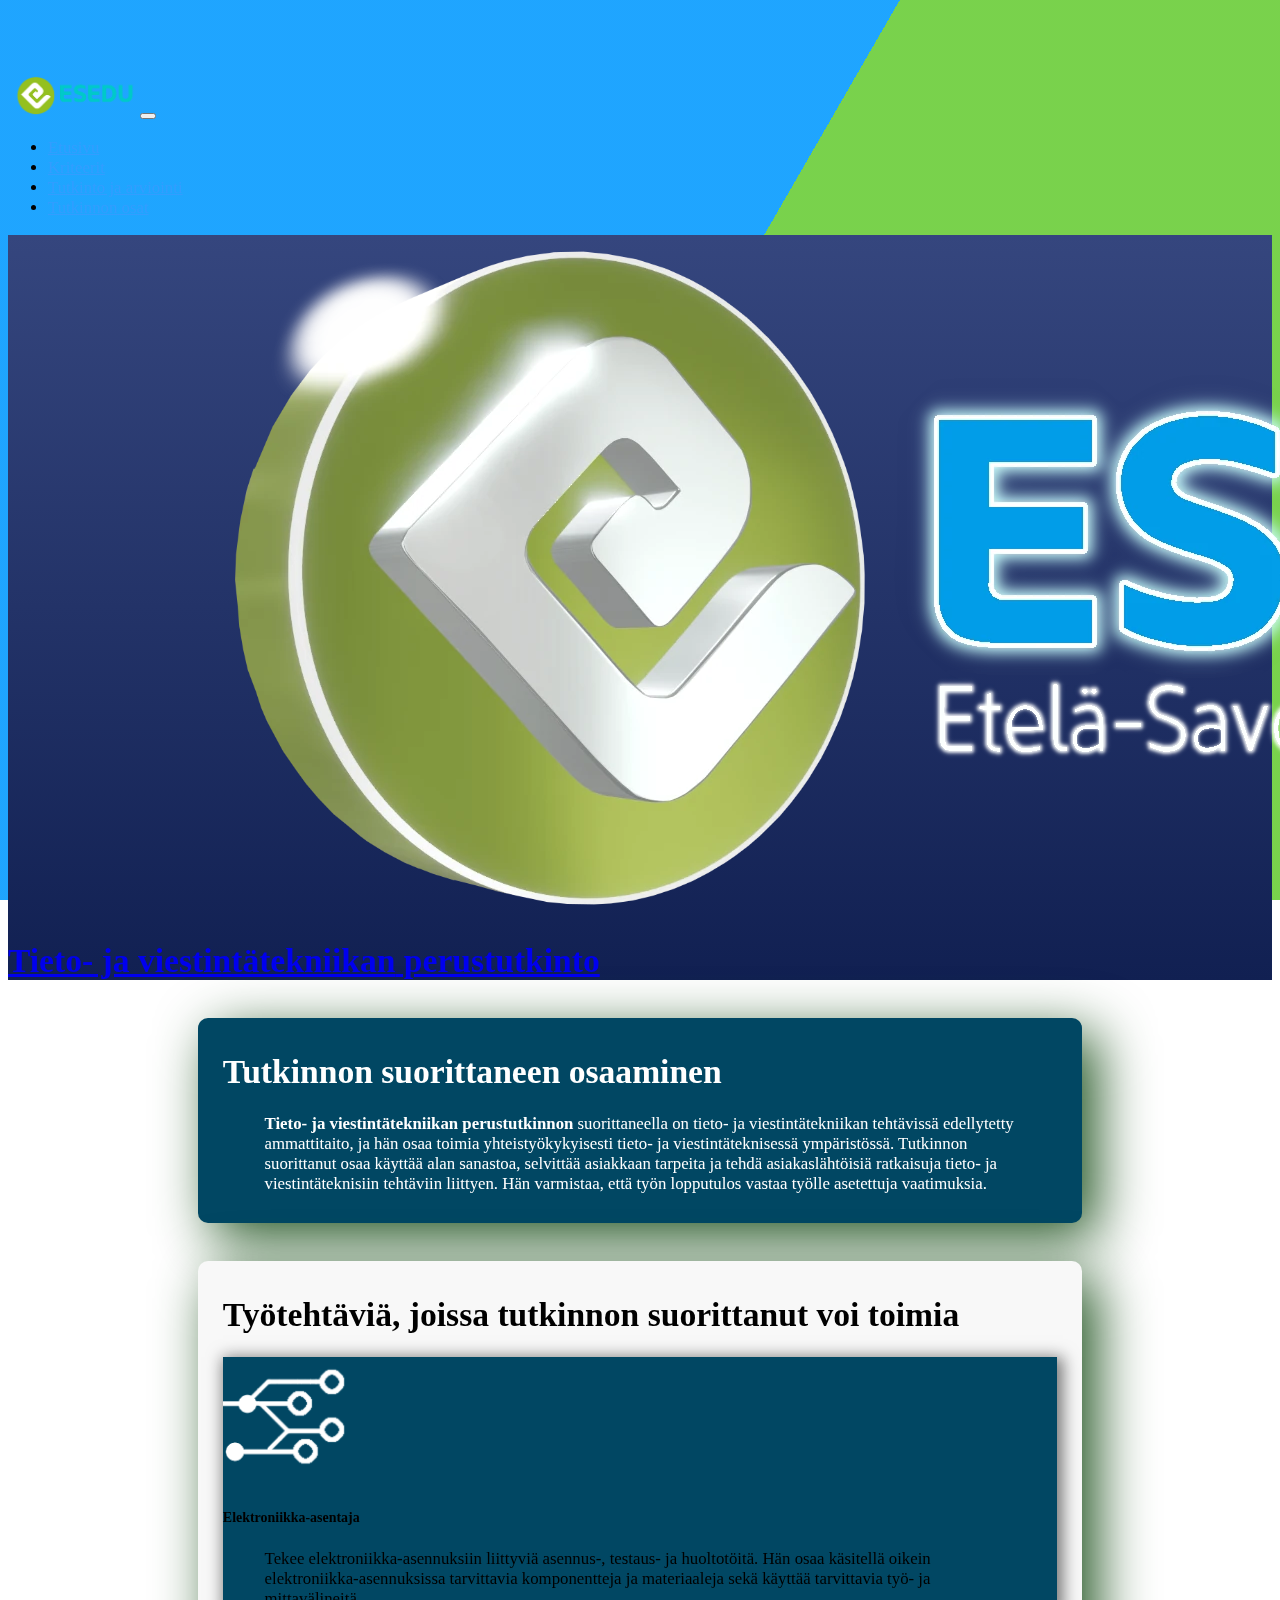
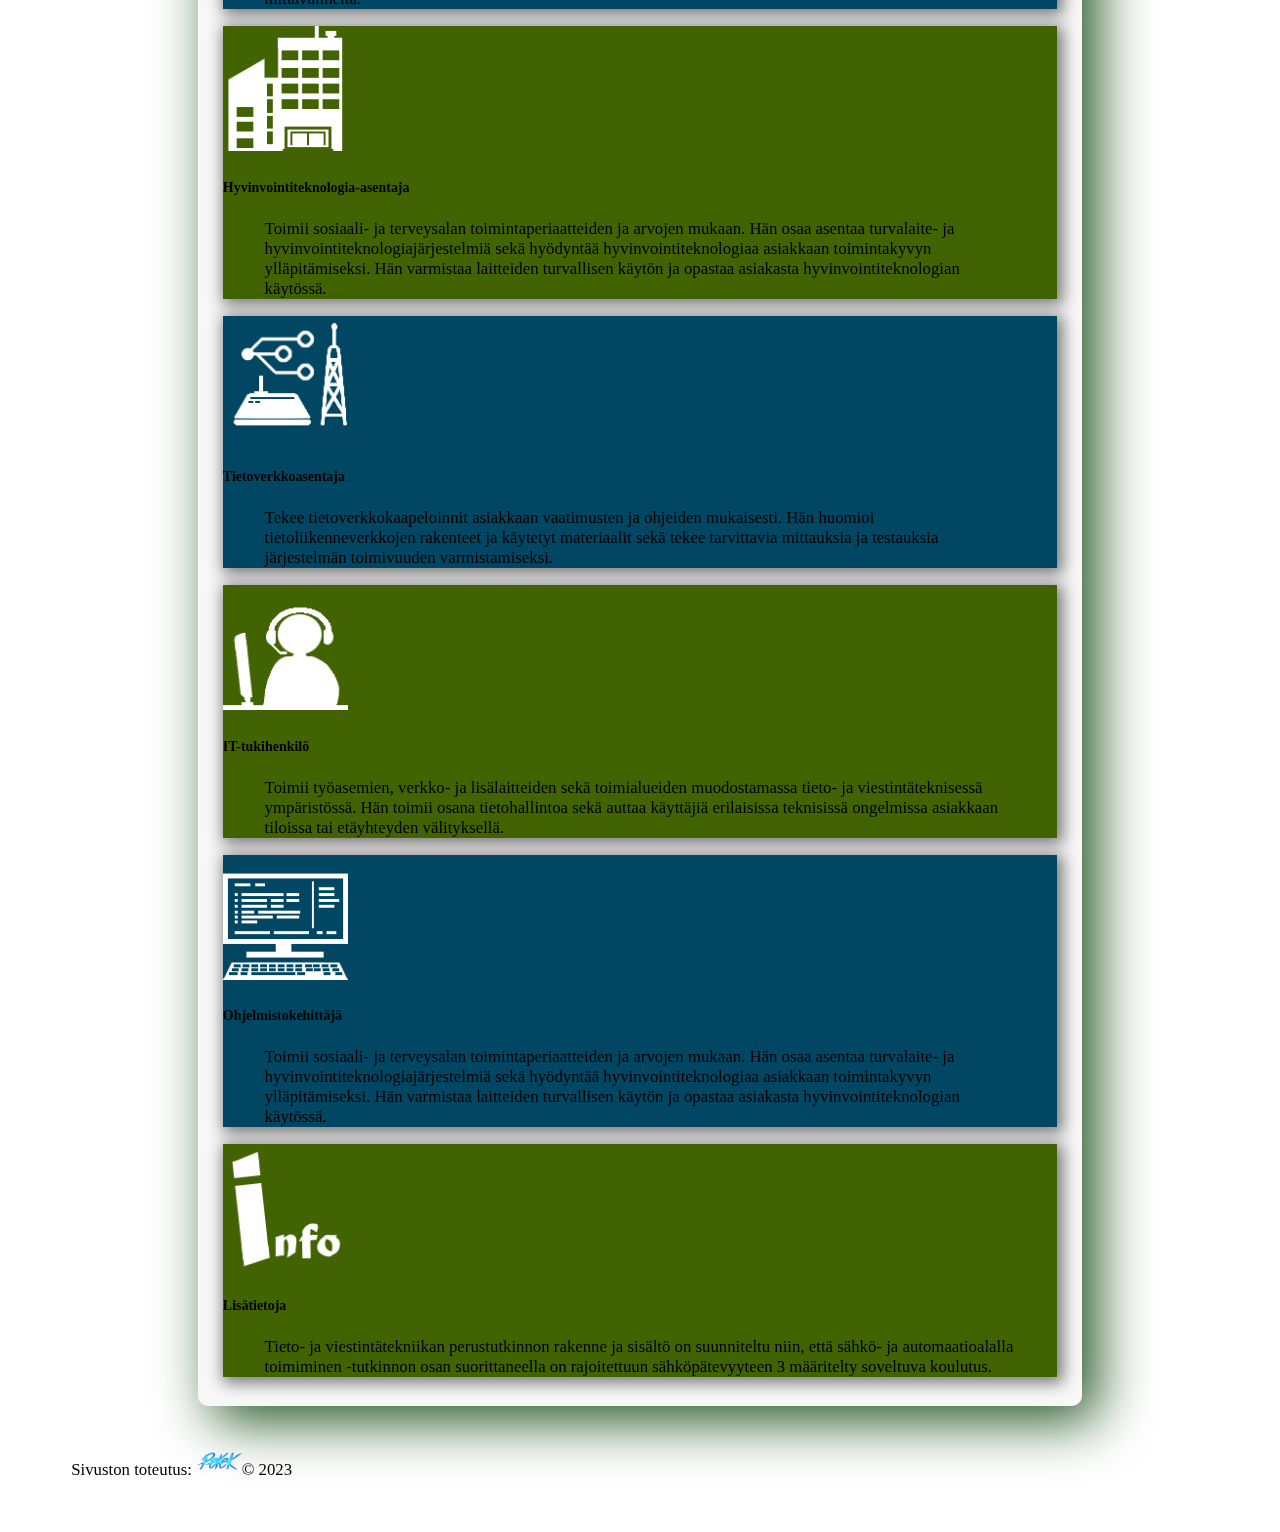
<file: index.html>
<!doctype html>
<html lang="fi">

    <head>
        <meta charset="utf-8">
        <meta name="viewport" content="width=device-width, initial-scale=1">
        <link href="https://cdn.jsdelivr.net/npm/bootstrap@5.3.1/dist/css/bootstrap.min.css"
            rel="stylesheet"
            integrity="sha384-4bw+/aepP/YC94hEpVNVgiZdgIC5+VKNBQNGCHeKRQN+PtmoHDEXuppvnDJzQIu9"
            crossorigin="anonymous">
        <link rel="stylesheet" href="./css/style.css">
        <title>Tieto- ja viestintä­tekniikan perus­tutkinto</title>
    </head>

    <body>
        
        <!-- Navigointi palkki-->

        <nav class="navbar navbar-expand-lg bg-dark navbar-dark fixed-top">    
            <div class="container">
                <a class="navbar-brand img-hover" href="https://esedu.fi/" target="_blank">
                    <img src="./kuvat/esedu_logo.webp" alt="&nbsp;&nbsp;Esedu" width="128"></a>
                <button
                    class="navbar-toggler"
                    type="button"
                    data-bs-toggle="collapse"
                    data-bs-target="#navmenu">
                    <span class="navbar-toggler-icon"></span>    
                </button>

                <div class="collapse navbar-collapse" id="navmenu">
                    <ul class="navbar-nav ms-auto">
                        <li class="nav-item"><a href="index.html" class="nav-link">Etusivu</a></li>
                        <li class="nav-item"><a href="kriteerit.html" class="nav-link">Kriteerit</a></li>
                        <li class="nav-item"><a href="tutkinto_ja_arviointi.html" class="nav-link">Tutkinto ja arviointi</a></li>
                        <li class="nav-item"><a href="tutkinnonosat.html" class="nav-link">Tutkinnon osat</a></li>
                    </ul>
                </div>
            </div>  
        </nav>

        <!-- Showcase osio -->

        <section class="p-2 text-center" style="background-image: linear-gradient(rgb(53, 70, 126), rgb(17, 32, 82));">
            <div class="container">              
                <img class="img-fluit w-50 pt-3" src="./kuvat/esedu3Dlogo.webp" alt="Esedu">
                    <a class="text-decoration-none" href="https://opintopolku.fi/konfo/fi/toteutus/1.2.246.562.17.00000000000000004655" target="_blank">
                    <h1 class="txt-hover my-3"><span class="text-warning">Tieto- ja viestintä­tekniikan</span><span class="text-info"> perus­tutkinto</span></h1></a>
            </div>
        </section>

        <!-- Sisältö -->    
    
        <main>
            <section class="sisalto1 fst-italic px-5 py-3" style="color: white; background-color: var(--sininen);"> 
                    <h1>Tutkinnon suorittaneen osaaminen</h1>
                        <p class="fs-5 px-5"><strong>Tieto- ja viestintätekniikan perustutkinnon</strong> suorittaneella on
                            tieto- ja viestintätekniikan tehtävissä edellytetty ammattitaito,
                            ja hän osaa toimia yhteistyökykyisesti tieto- ja viestintäteknisessä ympäristössä.
                            Tutkinnon suorittanut osaa käyttää alan sanastoa, selvittää asiakkaan tarpeita
                            ja tehdä asiakaslähtöisiä ratkaisuja tieto- ja viestintäteknisiin tehtäviin liittyen.
                            Hän varmistaa, että työn lopputulos vastaa työlle asetettuja vaatimuksia.</p>
            </section>
                
           <section class="sisalto1 pb-5">
                <h1>Työtehtäviä, joissa tutkinnon suorittanut voi toimia</h1>
                <div class="container">
                    <div class="row gy-4 mt-2 mb-4">
                        <div class="col-md">
                            <div class="card h-100 card-color-1 text-white text-center">
                                <a href="https://opintopolku.fi/konfo/fi/toteutus/1.2.246.562.17.00000000000000004655" target="_blank"><img class="img-hover mt-2" src="./kuvat/ea.webp" alt="&nbsp;&nbsp;ESEDU: elektroniikka-asentaja"></a>
                                <div class="card-body">
                                    <h5 class="card-title fw-bold text-start">Elektroniikka-asentaja</h5>
                                    <p class="card-text text-start">Tekee elektroniikka-asennuksiin
                                        liittyviä asennus-, testaus- ja huoltotöitä. 
                                        Hän osaa käsitellä oikein elektroniikka-asennuksissa
                                        tarvittavia komponentteja ja materiaaleja sekä käyttää
                                        tarvittavia työ- ja mittavälineitä.</p>
                                </div>
                            
                            </div>
                
                        </div>
                        <div class="col-md">
                            <div class="card h-100 card-color-2 text-white text-center">
                                <a href="https://esedu.fi/koulutustarjonta/hyvinvointiteknologia-asentaja-verkko-opintoina/" target="_blank"><img class="img-hover mt-2" src="./kuvat/ha.webp" alt="&nbsp;&nbsp;ESEDU: hyvinvointiteknologia-asentaja"></a>
                                <div class="card-body">
                                    <h5 class="card-title fw-bold text-start">Hyvinvointiteknologia-asentaja</h5>
                                    <p class="card-text text-start">Toimii sosiaali- ja terveysalan
                                        toimintaperiaatteiden ja arvojen mukaan. Hän osaa asentaa
                                        turvalaite- ja hyvinvointiteknologiajärjestelmiä sekä hyödyntää
                                        hyvinvointiteknologiaa asiakkaan toimintakyvyn ylläpitämiseksi.
                                        Hän varmistaa laitteiden turvallisen käytön ja opastaa asiakasta
                                        hyvinvointiteknologian käytössä.</p>
                                </div>
                            </div>

                        </div>
                        <div class="col-md">
                            <div class="card h-100 card-color-1 text-white text-center">
                                <a href="https://esedu.fi/koulutustarjonta/tietoverkkoasentaja/" target="_blank"><img class="img-hover mt-2" src="./kuvat/ta.webp" alt="&nbsp;&nbsp;ESEDU: tietoverkkoasentaja"></a>
                                <div class="card-body">
                                    <h5 class="card-title fw-bold text-start">Tietoverkkoasentaja</h5>
                                    <p class="card-text text-start">Tekee tietoverkkokaapeloinnit asiakkaan
                                        vaatimusten ja ohjeiden mukaisesti. Hän huomioi tietoliikenneverkkojen
                                        rakenteet ja käytetyt materiaalit sekä tekee tarvittavia
                                        mittauksia ja testauksia järjestelmän toimivuuden varmistamiseksi.</p>
                                </div>
                            </div>
                        </div>
                    </div>

                    <div class="row gy-4">
                        <div class="col-md">
                            <div class="card h-100 card-color-2 text-white text-center">
                                <a href="https://esedu.fi/koulutustarjonta/it-tukihenkilo/" target="_blank"><img class="img-hover mt-2" src="./kuvat/it.webp" alt="&nbsp;&nbsp;ESEDU: it-tukihenkilö"></a>
                                <div class="card-body">
                                    <h5 class="card-title fw-bold text-start">IT-tukihenkilö</h5>
                                    <p class="card-text text-start">Toimii työasemien, verkko- ja lisälaitteiden
                                        sekä toimialueiden muodostamassa tieto- ja viestintäteknisessä
                                        ympäristössä. Hän toimii osana tietohallintoa sekä auttaa käyttäjiä
                                        erilaisissa teknisissä ongelmissa asiakkaan tiloissa tai etäyhteyden
                                        välityksellä.</p>
                                </div>
                            </div>
                        </div>

                        <div class="col-md">
                            <div class="card h-100 card-color-1 text-white text-center">
                                <a href="https://esedu.fi/koulutustarjonta/ohjelmistokehittaja/" target="_blank"><img class="img-hover mt-2" src="./kuvat/ok.webp" alt="&nbsp;&nbsp;ESEDU: ohjelmistokehittäjä"></a>
                                <div class="card-body">
                                    <h5 class="card-title fw-bold text-start">Ohjelmistokehittäjä</h5>
                                    <p class="card-text text-start">Toimii sosiaali- ja terveysalan
                                        toimintaperiaatteiden ja arvojen mukaan. Hän osaa asentaa
                                        turvalaite- ja hyvinvointiteknologiajärjestelmiä sekä hyödyntää
                                        hyvinvointiteknologiaa asiakkaan toimintakyvyn ylläpitämiseksi.
                                        Hän varmistaa laitteiden turvallisen käytön ja opastaa asiakasta
                                        hyvinvointiteknologian käytössä.</p>
                                </div>
                            </div>
                        </div>
                        
                        <div class="col-md">
                            <div class="card h-100 card-color-2 text-white text-center">
                                <a href="https://esedu.fi/opiskelijalle/usein-kysyttya-opiskelusta/" target="_blank"><img class="img-hover mt-2" src="./kuvat/in.webp" alt="&nbsp;&nbsp;ESEDU: info"></a>
                                <div class="card-body">
                                    <h5 class="card-title fw-bold text-start">Lisätietoja</h5>
                                    <p class="card-text text-start">Tieto- ja viestintätekniikan perustutkinnon
                                        rakenne ja sisältö on suunniteltu niin, että sähkö- ja automaatioalalla
                                        toimiminen -tutkinnon osan suorittaneella on rajoitettuun
                                        sähköpätevyyteen 3 määritelty soveltuva koulutus.</p>
                                </div>
                            </div>
                        </div>
                    </div>
                </div>
            </section>
        </main>

        <!-- Footer -->

        <footer class="p-2 bg-dark text-white text-center position-relative">
            <div class="container">
                <p style="transform: translateY(30%);">Sivuston toteutus: <a href="https://www.youtube.com/@PetriKamarainen/videos" target="_blank">
                    <img class="img-hover img-size mx-1" src="./kuvat/petek_logo.webp" alt="&nbsp;&nbsp;PeteK"></a>&copy; 2023</p>
                <a href="#" class="position-absolute bottom-0 end-0 px-3 py-3">
                    <img class="txt-hover" src="./kuvat/nuoli.webp" alt="&nbsp;&nbsp;ALKUUN" width="30"></a>
            </div>
        </footer>

        <script src="https://cdn.jsdelivr.net/npm/bootstrap@5.3.1/dist/js/bootstrap.bundle.min.js"
                integrity="sha384-HwwvtgBNo3bZJJLYd8oVXjrBZt8cqVSpeBNS5n7C8IVInixGAoxmnlMuBnhbgrkm"
                crossorigin="anonymous">
        </script>

        <!-- Background animaatio -->

        <div class="bg1"></div>
        <div class="bg1 bg2"></div>
        <div class="bg1 bg3"></div>
    </body>
</html>
</file>
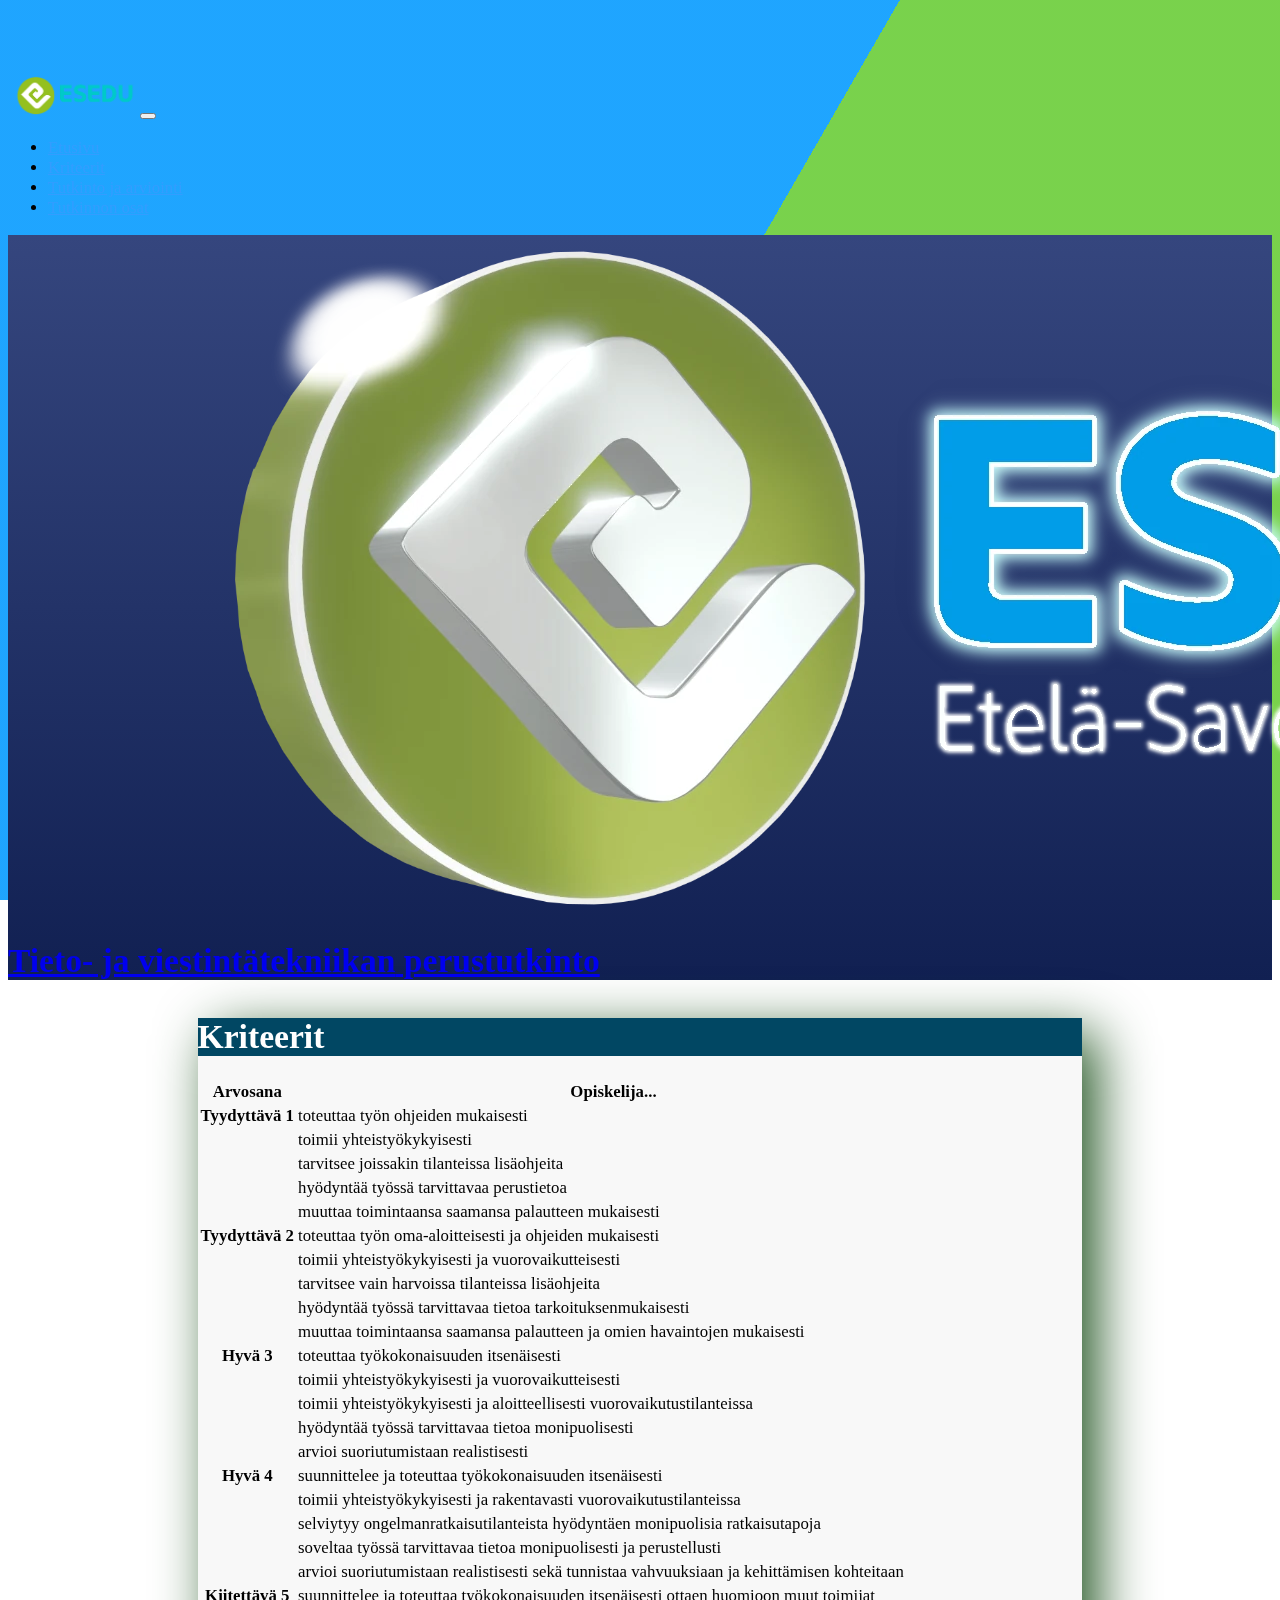
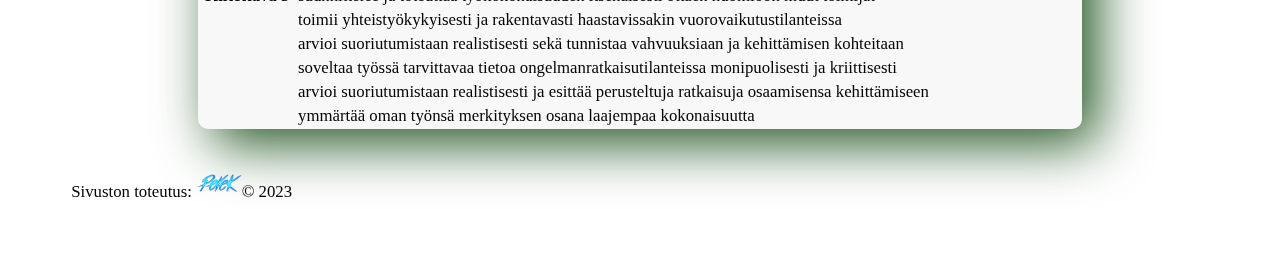
<file: kriteerit.html>
<!doctype html>
<html lang="fi">

    <head>
      <meta charset="utf-8">
      <meta name="viewport" content="width=device-width, initial-scale=1">
      <link href="https://cdn.jsdelivr.net/npm/bootstrap@5.3.1/dist/css/bootstrap.min.css"
          rel="stylesheet"
          integrity="sha384-4bw+/aepP/YC94hEpVNVgiZdgIC5+VKNBQNGCHeKRQN+PtmoHDEXuppvnDJzQIu9"
          crossorigin="anonymous">
      <link rel="stylesheet" href="./css/style.css">
      <title>Tieto- ja viestintä­tekniikan perus­tutkinto</title>
    </head>

    <body>

        <!-- Navigointi palkki-->

        <nav class="navbar navbar-expand-lg bg-dark navbar-dark fixed-top">    
            <div class="container">
                <a class="navbar-brand img-hover" href="https://esedu.fi/" target="_blank">
                    <img src="./kuvat/esedu_logo.webp" alt="&nbsp;&nbsp;Esedu" width="128"></a>
                <button
                    class="navbar-toggler"
                    type="button"
                    data-bs-toggle="collapse"
                    data-bs-target="#navmenu">
                    <span class="navbar-toggler-icon"></span>    
                </button>

                <div class="collapse navbar-collapse" id="navmenu">
                    <ul class="navbar-nav ms-auto">
                        <li class="nav-item"><a href="index.html" class="nav-link">Etusivu</a></li>
                        <li class="nav-item"><a href="kriteerit.html" class="nav-link">Kriteerit</a></li>
                        <li class="nav-item"><a href="tutkinto_ja_arviointi.html" class="nav-link">Tutkinto ja arviointi</a></li>
                        <li class="nav-item"><a href="tutkinnonosat.html" class="nav-link">Tutkinnon osat</a></li>
                    </ul>
                </div>
            </div>  
        </nav>

        <!-- Showcase osio -->

        <section class="p-2 text-center" style="background-image: linear-gradient(rgb(53, 70, 126), rgb(17, 32, 82));">
            <div class="container">              
              <img class="img-fluit w-50 pt-3" src="./kuvat/esedu3Dlogo.webp" alt="Esedu">
                    <a class="text-decoration-none" href="https://esedu.fi/hakijalle/aloittaville-opiskelijoille/tieto-ja-viestintatekniikan-perustutkinto-tietoa-aloittavalle/" target="_blank">
                    <h1 class="txt-hover my-3"><span class="text-warning">Tieto- ja viestintä­tekniikan</span><span class="text-info"> perus­tutkinto</span></h1></a>
            </div>
        </section>


        <!-- Sisältö -->

        <main class="sisalto2 rounded-bottom-4">
          <section class="sisalto-otsikko py-1 rounded-top-3">
              <h1 class="px-4 pt-3 pb-4">Kriteerit</h1>
          </section>

            <table class="table table-bordered table-hover" style="border-radius: 10px; overflow: hidden;">
                <thead>
                  <tr class="table-info alaviiva">
                    <th class="text-center fs-5" scope="col">Arvosana</th>
                    <th class="fs-5" scope="col">Opiskelija...</th>
                  </tr>
                </thead>

                <tbody>        
                  <tr class="table-success">
                    <th class="text-center" scope="row">Tyydyttävä 1</th>
                    <td>toteuttaa työn ohjeiden mukaisesti</td>
                  </tr>
                  <tr class="table-success">
                    <th></th>
                    <td>toimii yhteistyökykyisesti</td>
                  </tr>
                  <tr class="table-success">
                    <th></th>
                    <td>tarvitsee joissakin tilanteissa lisäohjeita</td>
                  </tr>
                  <tr class="table-success">
                    <th></th>
                    <td>hyödyntää työssä tarvittavaa perustietoa</td>
                  </tr>
                  <tr class="table-success alaviiva">
                    <th></th>
                    <td>muuttaa toimintaansa saamansa palautteen mukaisesti</td>
                  </tr>         

                  <tr class="table-primary">
                    <th class="text-center" scope="row">Tyydyttävä 2</th>
                    <td>toteuttaa työn oma-aloitteisesti ja ohjeiden mukaisesti</td>
                  </tr>
                  <tr class="table-primary">
                    <th></th>
                    <td>toimii yhteistyökykyisesti ja vuorovaikutteisesti</td>
                  </tr>
                  <tr class="table-primary">
                    <th></th>
                    <td>tarvitsee vain harvoissa tilanteissa lisäohjeita</td>
                  </tr>
                  <tr class="table-primary">
                    <th></th>
                    <td>hyödyntää työssä tarvittavaa tietoa tarkoituksenmukaisesti</td>
                  </tr>
                  <tr class="table-primary alaviiva">
                    <th></th>
                    <td>muuttaa toimintaansa saamansa palautteen ja omien havaintojen mukaisesti</td>
                  </tr>

                  <tr class="table-success">
                    <th class="text-center" scope="row">Hyvä 3</th>
                    <td>toteuttaa työkokonaisuuden itsenäisesti</td>
                  </tr>
                  <tr class="table-success">
                    <th></th>
                    <td>toimii yhteistyökykyisesti ja vuorovaikutteisesti</td>
                  </tr>
                  <tr class="table-success">
                    <th></th>
                    <td>toimii yhteistyökykyisesti ja aloitteellisesti vuorovaikutustilanteissa</td>
                  </tr>
                  <tr class="table-success">
                    <th></th>
                    <td>hyödyntää työssä tarvittavaa tietoa monipuolisesti</td>
                  </tr>
                  <tr class="table-success alaviiva">
                    <th></th>
                    <td>arvioi suoriutumistaan realistisesti</td>
                  </tr>

                  <tr class="table-primary">
                    <th class="text-center" scope="row">Hyvä 4</th>
                    <td>suunnittelee ja toteuttaa työkokonaisuuden itsenäisesti</td>
                  </tr>
                  <tr class="table-primary">
                    <th></th>
                    <td>toimii yhteistyökykyisesti ja rakentavasti vuorovaikutustilanteissa</td>
                  </tr>
                  <tr class="table-primary">
                    <th></th>
                    <td>selviytyy ongelmanratkaisutilanteista hyödyntäen monipuolisia ratkaisutapoja</td>
                  </tr>
                  <tr class="table-primary">
                    <th></th>
                    <td>soveltaa työssä tarvittavaa tietoa monipuolisesti ja perustellusti</td>
                  </tr>
                  <tr class="table-primary alaviiva">
                    <th></th>
                    <td>arvioi suoriutumistaan realistisesti sekä tunnistaa vahvuuksiaan ja kehittämisen kohteitaan</td>
                  </tr>

                  <tr class="table-success">
                    <th class="text-center" scope="row">Kiitettävä 5</th>
                    <td>suunnittelee ja toteuttaa työkokonaisuuden itsenäisesti ottaen huomioon muut toimijat</td>
                  </tr>
                  <tr class="table-success">
                    <th></th>
                    <td>toimii yhteistyökykyisesti ja rakentavasti haastavissakin vuorovaikutustilanteissa</td>
                  </tr>
                  <tr class="table-success">
                    <th></th>
                    <td>arvioi suoriutumistaan realistisesti sekä tunnistaa vahvuuksiaan ja kehittämisen kohteitaan</td>
                  </tr>
                  <tr class="table-success">
                    <th></th>
                    <td>soveltaa työssä tarvittavaa tietoa ongelmanratkaisutilanteissa monipuolisesti ja kriittisesti</td>
                  </tr>
                  <tr class="table-success">
                    <th></th>
                    <td>arvioi suoriutumistaan realistisesti ja esittää perusteltuja ratkaisuja osaamisensa kehittämiseen</td>
                  </tr>
                  <tr class="table-success alaviiva">
                    <th></th>
                    <td>ymmärtää oman työnsä merkityksen osana laajempaa kokonaisuutta</td>
                  </tr>
                </tbody>
            </table>
        </main>

        <!-- Footer -->
        
        <footer class="p-2 bg-dark text-white text-center position-relative">
            <div class="container">
              <p style="transform: translateY(30%);">Sivuston toteutus: <a href="https://www.youtube.com/@PetriKamarainen/videos" target="_blank">
                <img class="img-hover img-size mx-1" src="./kuvat/petek_logo.webp" alt="&nbsp;&nbsp;PeteK"></a>&copy; 2023</p>
                <a href="#" class="position-absolute bottom-0 end-0 px-3 py-3">
                    <img class="txt-hover" src="./kuvat/nuoli.webp" alt="&nbsp;&nbsp;ALKUUN" width="30"></a>
            </div>
        </footer>
    
        <script src="https://cdn.jsdelivr.net/npm/bootstrap@5.3.1/dist/js/bootstrap.bundle.min.js"
                integrity="sha384-HwwvtgBNo3bZJJLYd8oVXjrBZt8cqVSpeBNS5n7C8IVInixGAoxmnlMuBnhbgrkm"
                crossorigin="anonymous">
        </script>

        <!-- Background animaatio -->

        <div class="bg1"></div>
        <div class="bg1 bg2"></div>
        <div class="bg1 bg3"></div>
    </body>
</html>
</file>
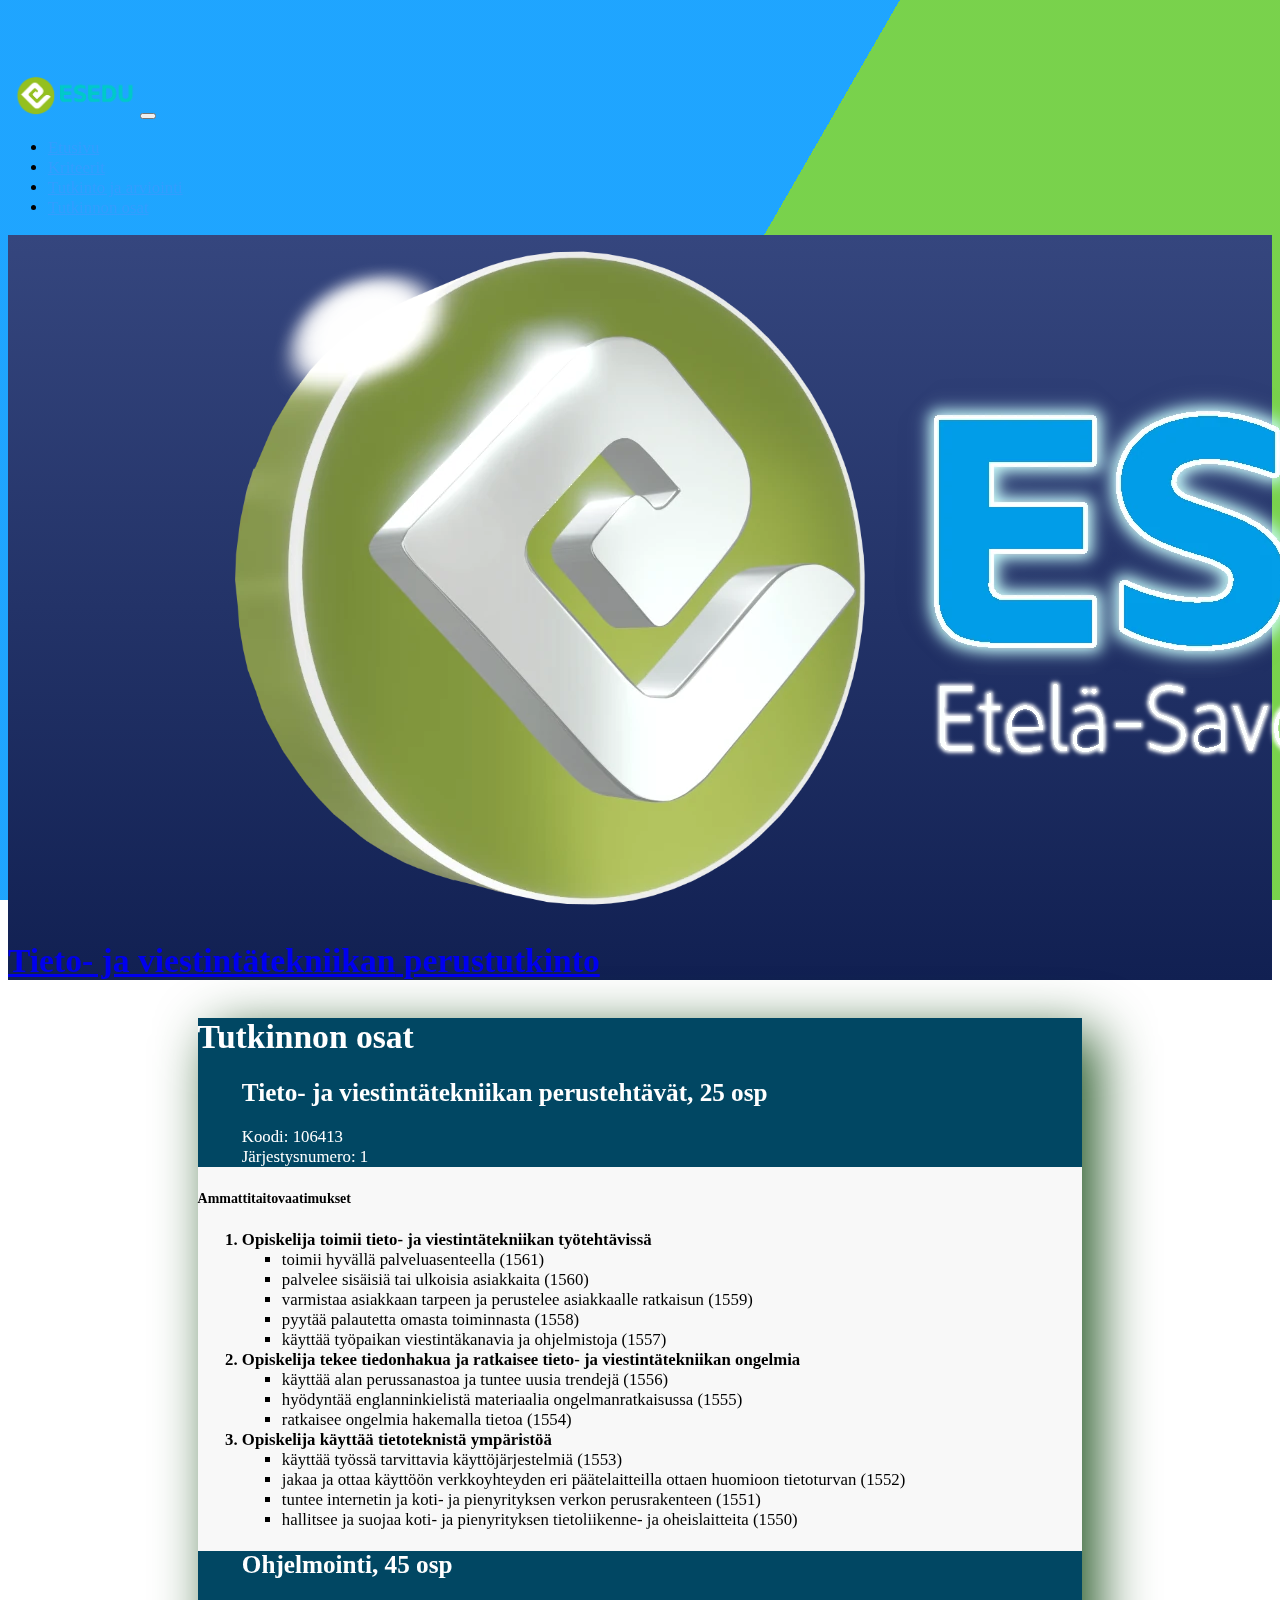
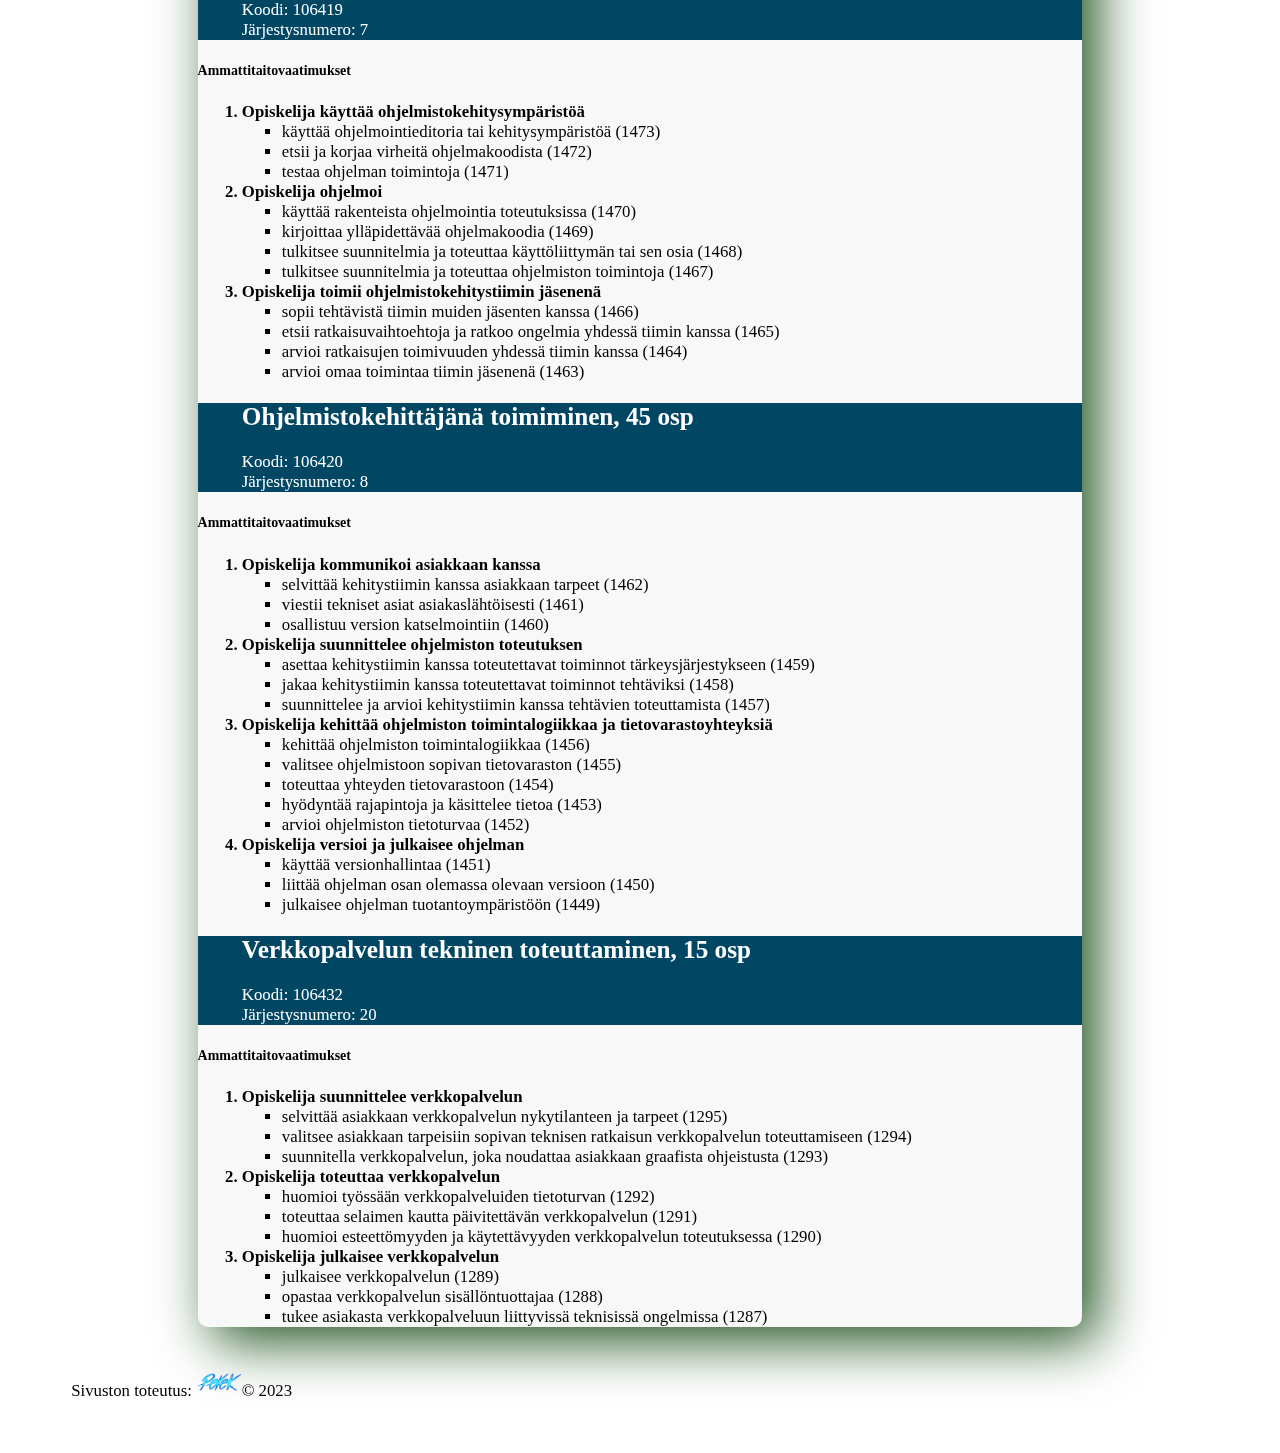
<file: tutkinnonosat.html>
<!doctype html>
<html lang="fi">

    <head>
      <meta charset="utf-8">
      <meta name="viewport" content="width=device-width, initial-scale=1">
      <link href="https://cdn.jsdelivr.net/npm/bootstrap@5.3.1/dist/css/bootstrap.min.css"
          rel="stylesheet"
          integrity="sha384-4bw+/aepP/YC94hEpVNVgiZdgIC5+VKNBQNGCHeKRQN+PtmoHDEXuppvnDJzQIu9"
          crossorigin="anonymous">
      <link rel="stylesheet" href="./css/style.css">
      <title>Tieto- ja viestintä­tekniikan perus­tutkinto</title>
    </head>
    
    <body>
      
        <!-- Navigointi palkki-->

        <nav class="navbar navbar-expand-lg bg-dark navbar-dark fixed-top">
            <div class="container">
                <a class="navbar-brand img-hover" href="https://esedu.fi/" target="_blank">
                    <img src="./kuvat/esedu_logo.webp" alt="&nbsp;&nbsp;Esedu" width="128"></a>
                <button
                    class="navbar-toggler"
                    type="button"
                    data-bs-toggle="collapse"
                    data-bs-target="#navmenu">
                    <span class="navbar-toggler-icon"></span>    
                </button>

                <div class="collapse navbar-collapse" id="navmenu">
                    <ul class="navbar-nav ms-auto">
                        <li class="nav-item"><a href="index.html" class="nav-link">Etusivu</a></li>
                        <li class="nav-item"><a href="kriteerit.html" class="nav-link">Kriteerit</a></li>
                        <li class="nav-item"><a href="tutkinto_ja_arviointi.html" class="nav-link">Tutkinto ja arviointi</a></li>
                        <li class="nav-item"><a href="tutkinnonosat.html" class="nav-link">Tutkinnon osat</a></li>
                    </ul>
                </div>
            </div>  
        </nav>

        <!-- Showcase osio -->

        <section class="p-2 text-center" style="background-image: linear-gradient(rgb(53, 70, 126), rgb(17, 32, 82));">
            <div class="container">              
              <img class="img-fluit w-50 pt-3" src="./kuvat/esedu3Dlogo.webp" alt="Esedu">
                    <a class="text-decoration-none" href="https://esedu.fi/hakijalle/aloittaville-opiskelijoille/tieto-ja-viestintatekniikan-perustutkinto-tietoa-aloittavalle/" target="_blank">
                    <h1 class="txt-hover my-3"><span class="text-warning">Tieto- ja viestintä­tekniikan</span><span class="text-info"> perus­tutkinto</span></h1></a>
            </div>
        </section>

      <main class="sisalto2 pb-2">  
        <section class="sisalto-otsikko py-1 rounded-top-3">
          <h1 class="px-4 pt-3 pb-4">Tutkinnon osat</h1>
            <h2>Tieto- ja viestintätekniikan perustehtävät, 25 osp</h2>
            <p>Koodi: 106413<br>
              Järjestysnumero: 1</p>
        </section>
    
        <h5 class="px-4 py-4">Ammattitaitovaatimukset</h5>
        <ol>
          <li>Opiskelija toimii tieto- ja viestintätekniikan työtehtävissä
              <ul>
                <li>toimii hyvällä palveluasenteella (1561)</li>
                <li>palvelee sisäisiä tai ulkoisia asiakkaita (1560)</li>
                <li>varmistaa asiakkaan tarpeen ja perustelee asiakkaalle ratkaisun (1559)</li>
                <li>pyytää palautetta omasta toiminnasta (1558)</li>
                <li>käyttää työpaikan viestintäkanavia ja ohjelmistoja (1557)</li>
              </ul>
          </li>
    
          <li>Opiskelija tekee tiedonhakua ja ratkaisee tieto- ja viestintätekniikan ongelmia
              <ul>
                <li>käyttää alan perussanastoa ja tuntee uusia trendejä (1556)</li>
                <li>hyödyntää englanninkielistä materiaalia ongelmanratkaisussa (1555)</li>
                <li>ratkaisee ongelmia hakemalla tietoa (1554)</li>
              </ul>
          </li>
        
          <li>Opiskelija käyttää tietoteknistä ympäristöä
              <ul>
                <li>käyttää työssä tarvittavia käyttöjärjestelmiä (1553)</li>
                <li>jakaa ja ottaa käyttöön verkkoyhteyden eri päätelaitteilla ottaen huomioon tietoturvan (1552)</li>
                <li>tuntee internetin ja koti- ja pienyrityksen verkon perusrakenteen (1551)</li>
                <li>hallitsee ja suojaa koti- ja pienyrityksen tietoliikenne- ja oheislaitteita (1550)</li>
              </ul>
          </li>
        </ol>

        <section class="sisalto-otsikko pt-3 pb-2">
          <h2>Ohjelmointi, 45 osp</h2>
          <p>Koodi: 106419<br>
            Järjestysnumero: 7</p>
        </section>

        <h5 class="px-4 py-4">Ammattitaitovaatimukset</h5>
        <ol>
          <li>Opiskelija käyttää ohjelmistokehitysympäristöä
              <ul>
                <li>käyttää ohjelmointieditoria tai kehitysympäristöä (1473)</li>
                <li>etsii ja korjaa virheitä ohjelmakoodista (1472)</li>
                <li>testaa ohjelman toimintoja (1471)</li>
              </ul>
          </li>
    
          <li>Opiskelija ohjelmoi
              <ul>
                <li>käyttää rakenteista ohjelmointia toteutuksissa (1470)</li>
                <li>kirjoittaa ylläpidettävää ohjelmakoodia (1469)</li>
                <li>tulkitsee suunnitelmia ja toteuttaa käyttöliittymän tai sen osia (1468)</li>
                <li>tulkitsee suunnitelmia ja toteuttaa ohjelmiston toimintoja (1467)</li>
              </ul>
          </li>
            
          <li>Opiskelija toimii ohjelmistokehitystiimin jäsenenä
              <ul>
                <li>sopii tehtävistä tiimin muiden jäsenten kanssa (1466)</li>
                <li>etsii ratkaisuvaihtoehtoja ja ratkoo ongelmia yhdessä tiimin kanssa (1465)</li>
                <li>arvioi ratkaisujen toimivuuden yhdessä tiimin kanssa (1464)</li>
                <li>arvioi omaa toimintaa tiimin jäsenenä (1463)</li>
              </ul>
          </li>
        </ol>
    
        <section class="sisalto-otsikko pt-3 pb-2">
            <h2>Ohjelmistokehittäjänä toimiminen, 45 osp</h2>
            <p>Koodi: 106420<br>
            Järjestysnumero: 8</p>
        </section>

        <h5 class="px-4 py-4">Ammattitaitovaatimukset</h5>
          <ol>
            <li>Opiskelija kommunikoi asiakkaan kanssa
                <ul>
                  <li>selvittää kehitystiimin kanssa asiakkaan tarpeet (1462)</li>
                  <li>viestii tekniset asiat asiakaslähtöisesti (1461)</li>
                  <li>osallistuu version katselmointiin (1460)</li>
                </ul>
            </li>

            <li>Opiskelija suunnittelee ohjelmiston toteutuksen
                <ul>
                  <li>asettaa kehitystiimin kanssa toteutettavat toiminnot tärkeysjärjestykseen (1459)</li>
                  <li>jakaa kehitystiimin kanssa toteutettavat toiminnot tehtäviksi (1458)</li>
                  <li>suunnittelee ja arvioi kehitystiimin kanssa tehtävien toteuttamista (1457)</li>
                </ul>
            </li>
          
            <li>Opiskelija kehittää ohjelmiston toimintalogiikkaa ja tietovarastoyhteyksiä
                <ul>
                  <li>kehittää ohjelmiston toimintalogiikkaa (1456)</li>
                  <li>valitsee ohjelmistoon sopivan tietovaraston (1455)</li>
                  <li>toteuttaa yhteyden tietovarastoon (1454)</li>
                  <li>hyödyntää rajapintoja ja käsittelee tietoa (1453)</li>
                  <li>arvioi ohjelmiston tietoturvaa (1452)</li>
                </ul>
            </li>
            
            <li>Opiskelija versioi ja julkaisee ohjelman
                <ul>
                  <li>käyttää versionhallintaa (1451)</li>
                  <li>liittää ohjelman osan olemassa olevaan versioon (1450)</li>
                  <li>julkaisee ohjelman tuotantoympäristöön (1449)</li>
                </ul>
            </li>
          </ol>
    
          <section class="sisalto-otsikko pt-3 pb-2">
            <h2>Verkkopalvelun tekninen toteuttaminen, 15 osp</h2>
            <p>Koodi: 106432<br>
              Järjestysnumero: 20</p>
          </section>
            
          <h5 class="px-4 py-4">Ammattitaitovaatimukset</h5>
          <ol>
            <li>Opiskelija suunnittelee verkkopalvelun
                <ul>
                  <li>selvittää asiakkaan verkkopalvelun nykytilanteen ja tarpeet (1295)</li>
                  <li>valitsee asiakkaan tarpeisiin sopivan teknisen ratkaisun verkkopalvelun toteuttamiseen (1294)</li>
                  <li>suunnitella verkkopalvelun, joka noudattaa asiakkaan graafista ohjeistusta (1293)</li>
                </ul>
            </li>
      
            <li>Opiskelija toteuttaa verkkopalvelun
                <ul>
                  <li>huomioi työssään verkkopalveluiden tietoturvan (1292)</li>
                  <li>toteuttaa selaimen kautta päivitettävän verkkopalvelun (1291)</li>
                  <li>huomioi esteettömyyden ja käytettävyyden verkkopalvelun toteutuksessa (1290)</li>
                </ul>
            </li>

            <li>Opiskelija julkaisee verkkopalvelun
                <ul>
                  <li>julkaisee verkkopalvelun (1289)</li>
                  <li>opastaa verkkopalvelun sisällöntuottajaa (1288)</li>
                  <li>tukee asiakasta verkkopalveluun liittyvissä teknisissä ongelmissa (1287)</li>
                </ul>
            </li>
          </ol>
      </main>

      <!-- Footer -->

      <footer class="p-2 bg-dark text-white text-center position-relative">
        <div class="container">
          <p style="transform: translateY(30%);">Sivuston toteutus: <a href="https://www.youtube.com/@PetriKamarainen/videos" target="_blank">
            <img class="img-hover img-size mx-1" src="./kuvat/petek_logo.webp" alt="&nbsp;&nbsp;PeteK"></a>&copy; 2023</p>
            <a href="#" class="position-absolute bottom-0 end-0 px-3 py-3">
                <img class="txt-hover" src="./kuvat/nuoli.webp" alt="&nbsp;&nbsp;ALKUUN" width="30"></a>
        </div>
      </footer>
    
      <script src="https://cdn.jsdelivr.net/npm/bootstrap@5.3.1/dist/js/bootstrap.bundle.min.js"
              integrity="sha384-HwwvtgBNo3bZJJLYd8oVXjrBZt8cqVSpeBNS5n7C8IVInixGAoxmnlMuBnhbgrkm"
              crossorigin="anonymous">
      </script>

      <!-- Background animaatio -->

      <div class="bg1"></div>
      <div class="bg1 bg2"></div>
      <div class="bg1 bg3"></div>
   </body>
</html>
</file>
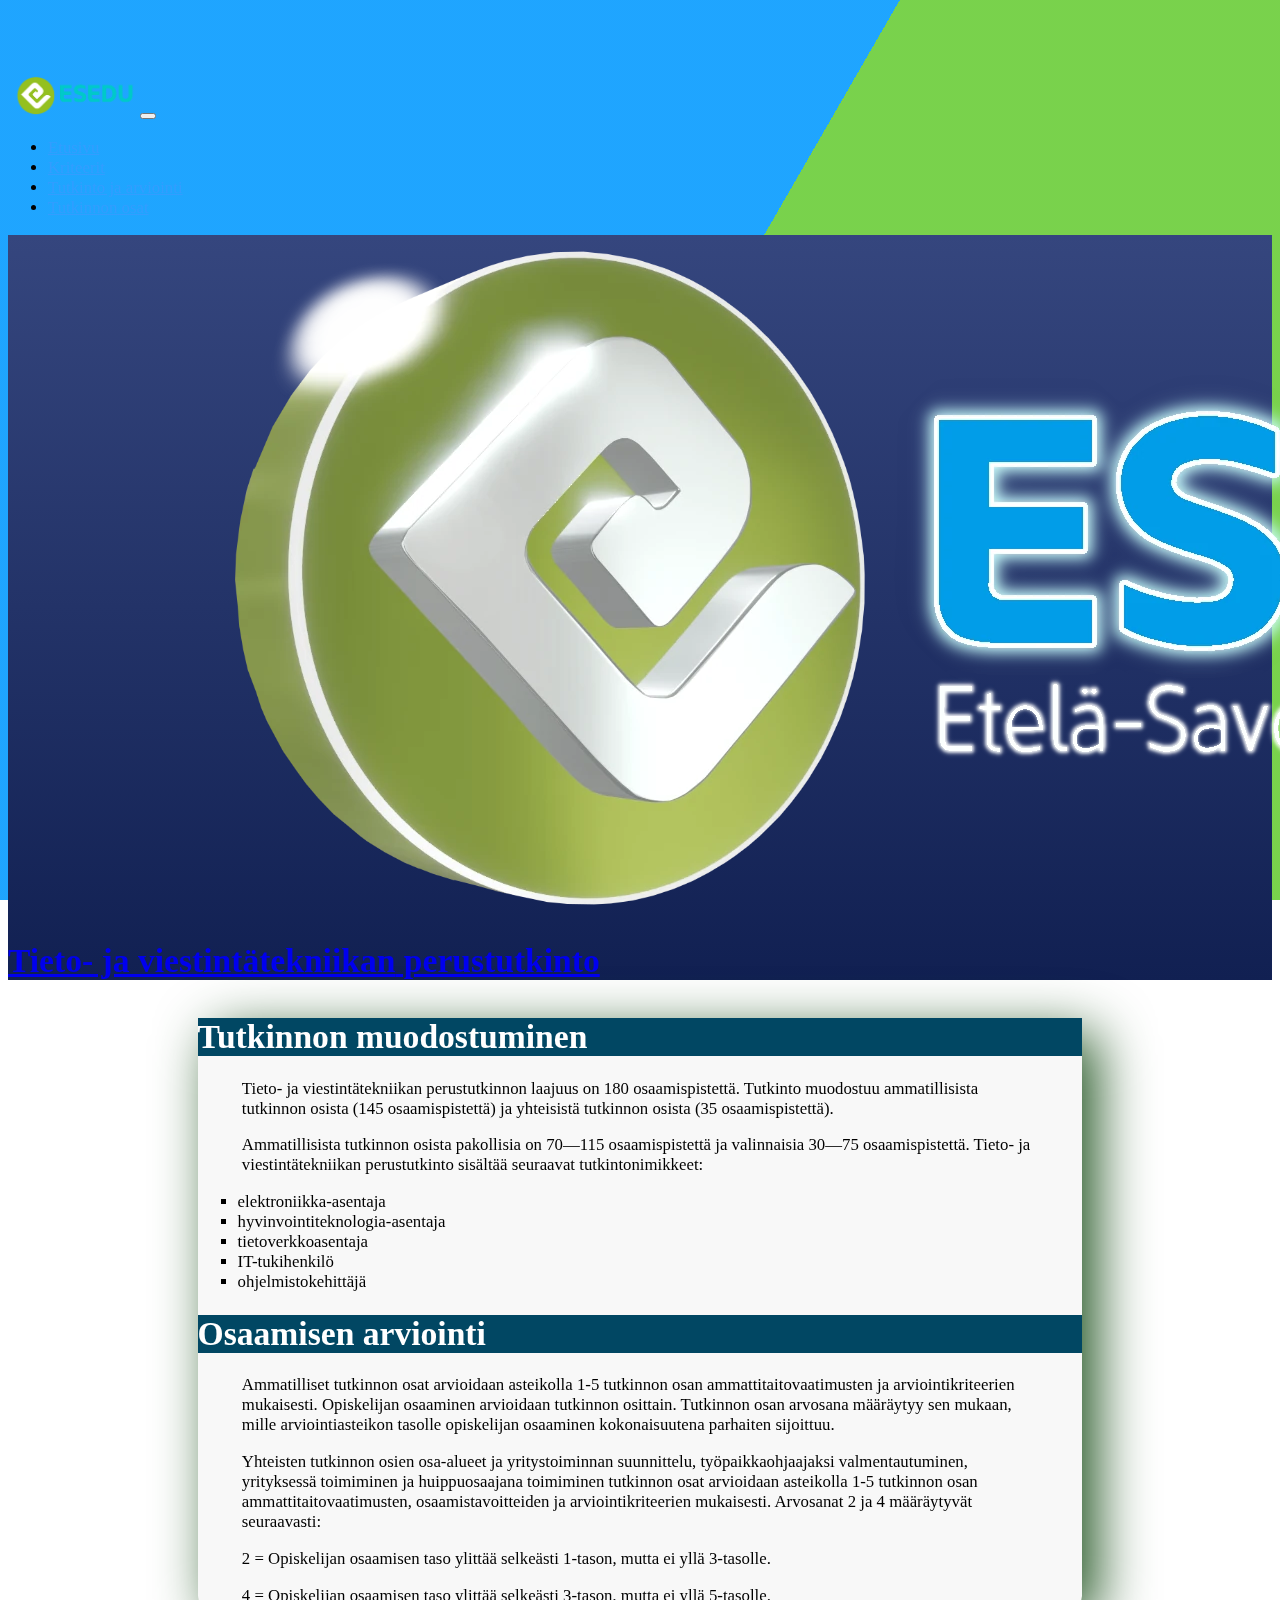
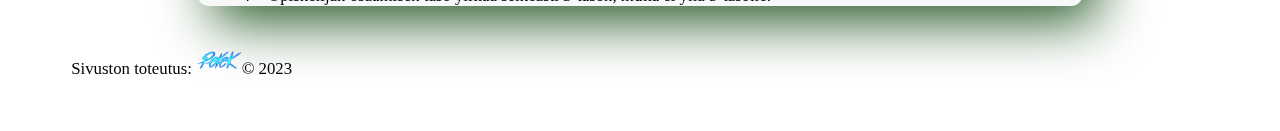
<file: tutkinto_ja_arviointi.html>
<!doctype html>
<html lang="fi">

    <head>
        <meta charset="utf-8">
        <meta name="viewport" content="width=device-width, initial-scale=1">
        <link href="https://cdn.jsdelivr.net/npm/bootstrap@5.3.1/dist/css/bootstrap.min.css"
            rel="stylesheet"
            integrity="sha384-4bw+/aepP/YC94hEpVNVgiZdgIC5+VKNBQNGCHeKRQN+PtmoHDEXuppvnDJzQIu9"
            crossorigin="anonymous">
        <link rel="stylesheet" href="./css/style.css">
        <title>Tieto- ja viestintä­tekniikan perus­tutkinto</title>
    </head>

    <body>
        
        <!-- Navigointi palkki-->

        <nav class="navbar navbar-expand-lg bg-dark navbar-dark fixed-top">  
            <div class="container">
                <a class="navbar-brand img-hover" href="https://esedu.fi/" target="_blank">
                    <img src="./kuvat/esedu_logo.webp" alt="&nbsp;&nbsp;Esedu" width="128"></a>
                <button
                    class="navbar-toggler"
                    type="button"
                    data-bs-toggle="collapse"
                    data-bs-target="#navmenu">
                    <span class="navbar-toggler-icon"></span>    
                </button>

                <div class="collapse navbar-collapse" id="navmenu">
                    <ul class="navbar-nav ms-auto">
                        <li class="nav-item"><a href="index.html" class="nav-link">Etusivu</a></li>
                        <li class="nav-item"><a href="kriteerit.html" class="nav-link">Kriteerit</a></li>
                        <li class="nav-item"><a href="tutkinto_ja_arviointi.html" class="nav-link">Tutkinto ja arviointi</a></li>
                        <li class="nav-item"><a href="tutkinnonosat.html" class="nav-link">Tutkinnon osat</a></li>
                    </ul>
                </div>
            </div>  
        </nav>

        <!-- Showcase osio -->

        <section class="p-2 text-center" style="background-image: linear-gradient(rgb(53, 70, 126), rgb(17, 32, 82));">
            <div class="container">              
                <img class="img-fluit w-50 pt-3" src="./kuvat/esedu3Dlogo.webp" alt="Esedu">
                    <a class="text-decoration-none" href="https://esedu.fi/hakijalle/aloittaville-opiskelijoille/tieto-ja-viestintatekniikan-perustutkinto-tietoa-aloittavalle/" target="_blank">
                    <h1 class="txt-hover my-3"><span class="text-warning">Tieto- ja viestintä­tekniikan</span><span class="text-info"> perus­tutkinto</span></h1></a>
            </div>
        </section>

        <main class="sisalto2 pb-2">
            <section class="sisalto-otsikko py-1 rounded-top-3">
                <h1 class="px-4 pt-3 pb-4">Tutkinnon muodostuminen</h1>
            </section>
                <p class="py-3">Tieto- ja viestintätekniikan perustutkinnon laajuus on 180 osaamispistettä.
                    Tutkinto muodostuu ammatillisista tutkinnon osista (145 osaamispistettä) ja
                    yhteisistä tutkinnon osista (35 osaamispistettä).</p>
            
                <p>Ammatillisista tutkinnon osista pakollisia on 70—115 osaamispistettä ja
                    valinnaisia 30—75 osaamispistettä. Tieto- ja viestintätekniikan perustutkinto
                    sisältää seuraavat tutkintonimikkeet:</p>

                <ul class="mx-5 px-5" style="list-style-type: square;">
                    <li>elektroniikka-asentaja</li>
                    <li>hyvinvointiteknologia-asentaja</li>
                    <li>tietoverkkoasentaja</li>
                    <li>IT-tukihenkilö</li>
                    <li>ohjelmistokehittäjä</li>
                </ul>

            <section class="sisalto-otsikko py-1">
                <h1 class="px-4 pt-3 pb-4">Osaamisen arviointi</h1>
            </section>
            
                <p class="py-4">Ammatilliset tutkinnon osat arvioidaan asteikolla 1-5 tutkinnon osan ammattitaitovaatimusten
                    ja arviointikriteerien mukaisesti. Opiskelijan osaaminen arvioidaan tutkinnon osittain.
                    Tutkinnon osan arvosana määräytyy sen mukaan, mille arviointiasteikon tasolle opiskelijan
                    osaaminen kokonaisuutena parhaiten sijoittuu.</p>
                <p>Yhteisten tutkinnon osien osa-alueet ja yritystoiminnan suunnittelu, työpaikkaohjaajaksi
                    valmentautuminen, yrityksessä toimiminen ja huippuosaajana toimiminen tutkinnon osat
                    arvioidaan asteikolla 1-5 tutkinnon osan ammattitaitovaatimusten, osaamistavoitteiden ja
                    arviointikriteerien mukaisesti. Arvosanat 2 ja 4 määräytyvät seuraavasti:</p>
                <p>2 = Opiskelijan osaamisen taso ylittää selkeästi 1-tason, mutta ei yllä 3-tasolle.</p>
                <p>4 = Opiskelijan osaamisen taso ylittää selkeästi 3-tason, mutta ei yllä 5-tasolle.</p>
        </main>
    
        <!-- Footer -->

        <footer class="p-2 bg-dark text-white text-center position-relative">
            <div class="container">
                <p style="transform: translateY(30%);">Sivuston toteutus: <a href="https://www.youtube.com/@PetriKamarainen/videos" target="_blank">
                    <img class="img-hover img-size mx-1" src="./kuvat/petek_logo.webp" alt="&nbsp;&nbsp;PeteK"></a>&copy; 2023</p>
                <a href="#" class="position-absolute bottom-0 end-0 px-3 py-3">
                    <img class="txt-hover" src="./kuvat/nuoli.webp" alt="&nbsp;&nbsp;ALKUUN" width="30"></a>
            </div>
        </footer>

        <script src="https://cdn.jsdelivr.net/npm/bootstrap@5.3.1/dist/js/bootstrap.bundle.min.js"
                integrity="sha384-HwwvtgBNo3bZJJLYd8oVXjrBZt8cqVSpeBNS5n7C8IVInixGAoxmnlMuBnhbgrkm"
                crossorigin="anonymous">
        </script>

        <!-- Background animaatio -->

        <div class="bg1"></div>
        <div class="bg1 bg2"></div>
        <div class="bg1 bg3"></div>
    </body>
</html>
</file>
<file: css/style.css>
/* Fontti */

@import url('https://fonts.googleapis.com/css2?family=Libre+Franklin:wght@500&display=swap');

/* Sisältö */

:root {
  --sininen: #014763;
  --vihrea: #416301;
  --tausta: #f8f8f8;
  --tekstit: #ffffff;
}

body {
  font-size: 1.05em;
  font-family: Libre+Franklin, Arial, Tahoma;
}

body::before {
  display: block;
  content: "";
  height: 67px;
}

.sisalto-otsikko {
  color: var(--tekstit);
  background-color: var(--sininen);
}

.sisalto1 {
  margin: 3% 15%;
  padding: 1% 2%;
  border-radius: 10px;
  background-color: var(--tausta);
  box-shadow: 15px 15px 55px #225522;
}

.sisalto2 {
  margin: 3% 15%;
  border-radius: 10px;
  background-color: var(--tausta);
  box-shadow: 15px 15px 55px #225522;
}

p, h2, ol {
  padding: 0% 5%;
}

ol >li >ul {
  font-weight: normal;
  list-style-type: square;
}
ol >li {
  font-weight: bold;
}

.alaviiva {
  border-bottom: solid #698c9b;
}

.card {
  box-shadow: 3px 3px 15px 3px #777777;
}

.card-color-1 {
  background-color: var(--sininen);
}

.card-color-2 {
  background-color: var(--vihrea);
}

/* Linkki animaatiot */

.img-hover {
  color: var(--tekstit);
  width: 15%;
  transition-duration: .1s;
  transition-property: transform;
}

.img-hover:hover{
  transform: scale(123%);
}

.img-size {
  width: 4%;
}

.txt-hover {
  transition-duration: .1s;
  transition-property: transform;
}

.txt-hover:hover{
  transform: scale(105%);
}

.txt-footer {
  transform: translateY(30%);
  text-decoration: none;
  color: var(--tekstit);
}

.nav-link {
  color: #339dff;
  transition-duration: .1s;
  transition-property: transform;
}

.nav-link:hover {
  color: var(--tekstit);
  transform: scale(105%);
}
  
/* Sivun background animaatio */

  .bg1 {
    animation:slide 30s ease-in-out infinite alternate;
    background-image: linear-gradient(-60deg, #6c3 50%, #09f 50%);
    bottom:0;
    left:-50%;
    opacity:.5;
    position:fixed;
    right:-50%;
    top:0;
    z-index:-1;
  }
  
  .bg2 {
    animation-direction:alternate-reverse;
    animation-duration:33s;
  }
  
  .bg3 {
    animation-duration:36s;
  }
  
  @keyframes slide {
    0% {
      transform:translateX(-25%);
    }
    100% {
      transform:translateX(25%);
    }
  }

/* Mobiili */

@media (max-width: 992px) {

  .sisalto1 {
    margin: 2% 0% !important;
    padding: 3% 2% 5% 2%!important;
    background-color: #ffffff;
  }

  .sisalto2 {
    margin: 3% 0% !important;
    background-color: #ffffff;
  }

  ol{
    margin: 2%;
  }

  .img-hover {
    width: 10%;
  }

  .img-size {
    width: 13%;
  }

  .nav-link:hover {
    transform: scale(98%);
  }
}
</file>
